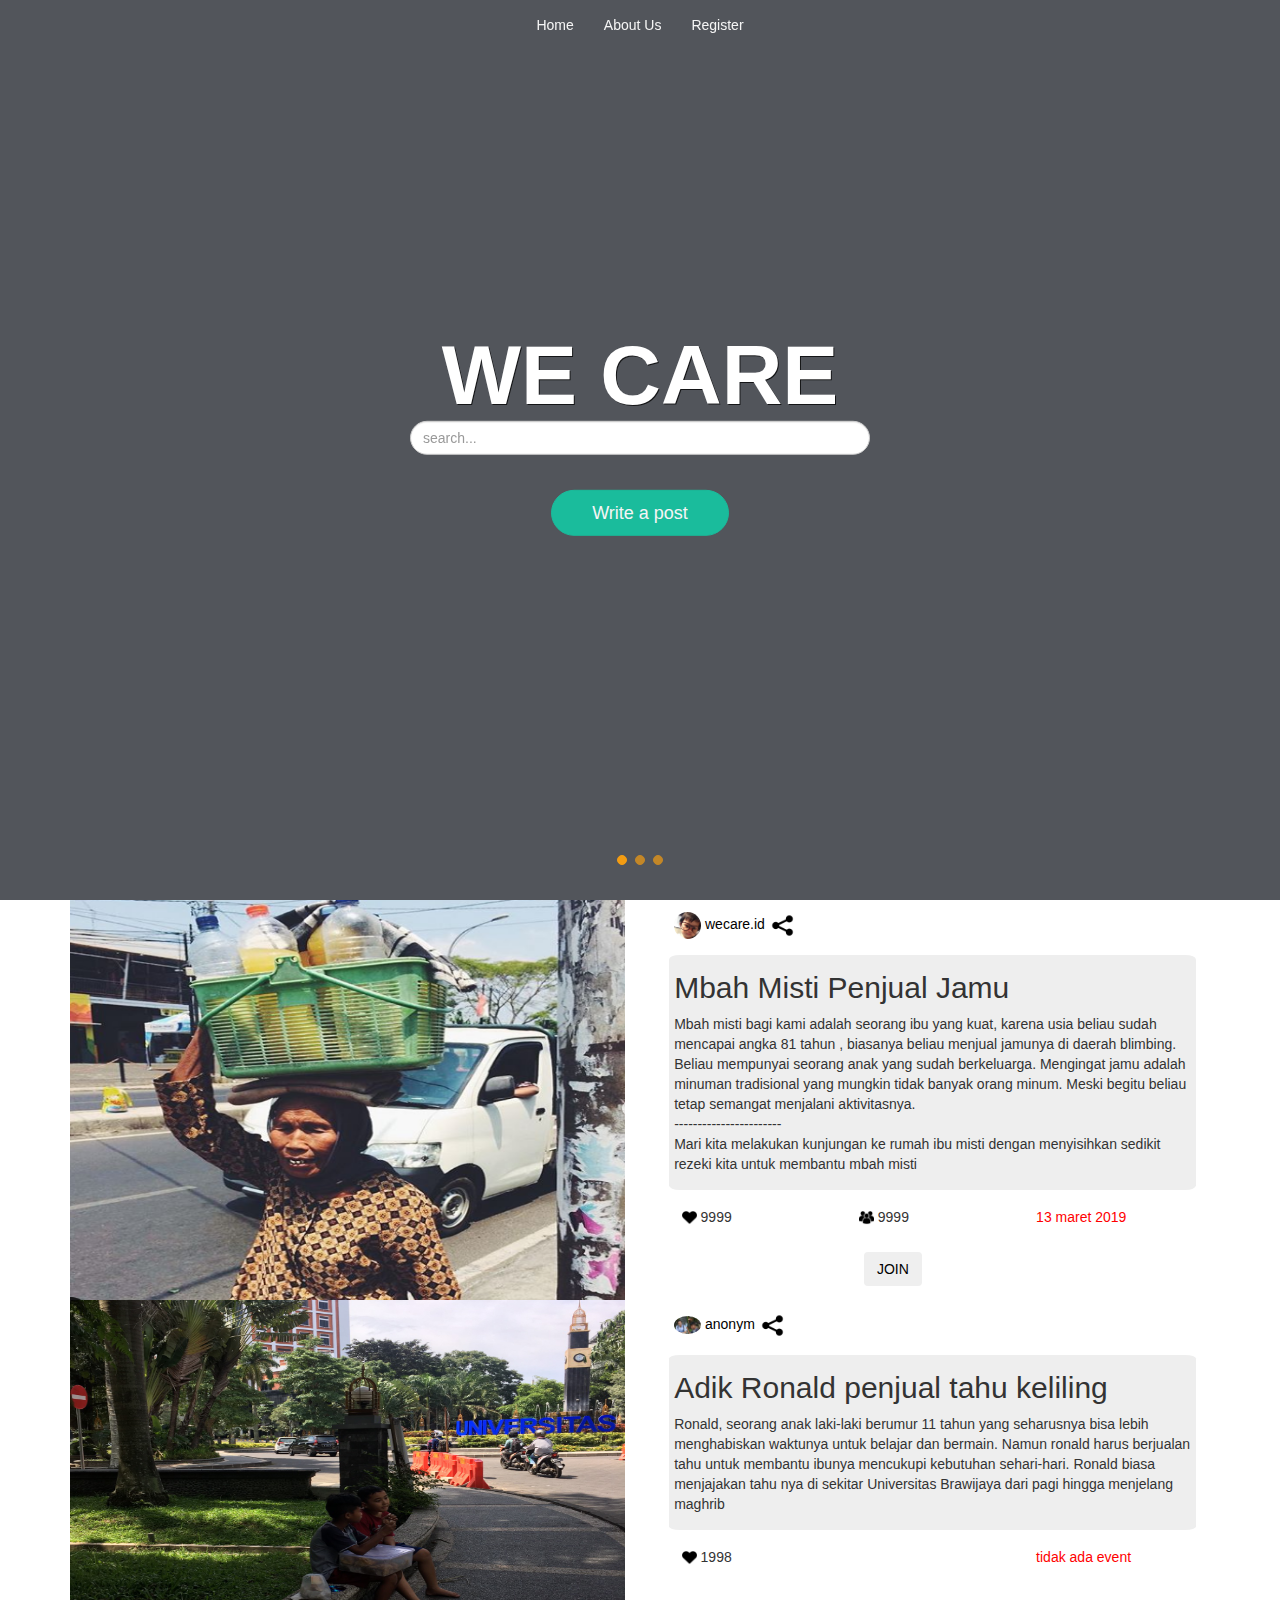
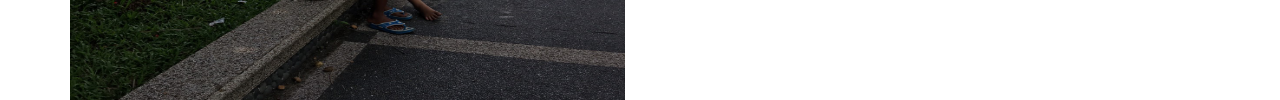
<file: index.html>
<!DOCTYPE html>
<html>

<head>
    <link href="//netdna.bootstrapcdn.com/bootstrap/3.2.0/css/bootstrap.min.css" rel="stylesheet" id="bootstrap-css">
    <link rel="stylesheet" href="css/style.css">
    <link rel="stylesheet" href="js/bootstrap.min.js">
    <script src="//code.jquery.com/jquery-1.11.1.min.js"></script>
    <script src="//netdna.bootstrapcdn.com/bootstrap/3.2.0/js/bootstrap.min.js"></script>
    <!------ Include the above in your HEAD tag ---------->
    <title></title>
</head>

<body>
    <div class="navbar navbar-fixed-top">
        <div class="container">

            <div class="collapse navbar-collapse">
                <ul class="nav navbar-nav navbar-left"></ul>
                <ul class="nav navbar-nav">
                    <li class="active"><a href="#">Home</a></li>
                    <li><a href="#">About Us</a></li>
                    <li><a href="login.html">Register</a></li>
                </ul>
                <ul class="nav navbar-nav navbar-right"></ul>
            </div>
        </div>
    </div>


    <div class="carousel fade-carousel slide" data-ride="carousel" data-interval="3000" id="bs-carousel">
        <!-- Overlay -->
        <div class="overlay"></div>

        <!-- Indicators -->
        <ol class="carousel-indicators">
            <li data-target="#bs-carousel" data-slide-to="0" class="active"></li>
            <li data-target="#bs-carousel" data-slide-to="1"></li>
            <li data-target="#bs-carousel" data-slide-to="2"></li>
        </ol>

        <!-- Wrapper for slides -->
        <div class="carousel-inner">
            <div class="item slides active">
                <div class="slide-1"></div>

            </div>
            <div class="item slides">
                <div class="slide-2"></div>

            </div>
            <div class="item slides">
                <div class="slide-3"></div>
            </div>
        </div>

        <div id="content-wrapper">
            <!-- PAGE CONTENT -->
            <div class="container">
                <div class="hero">
                    <hgroup>
                        <h1>WE CARE</h1>
                    </hgroup>

                    <div class="form-group col-sm-3"></div>
                    <div class="form-group col-sm-6">
                        <input type="text" class="form-control" id="search" placeholder="search...">
                    </div>
                    <div class="form-group col-sm-3"></div>
                    <div class="form-group col-sm-4"></div>
                    <div class="form-group col-sm-4">
                        <a href="createPost.html"><button class="btn btn-hero btn-lg" role="button">Write a post</button></a>
                    </div>
                    <div class="form-group col-sm-4"></div>
                </div>
            </div><!-- End Container -->
            <!-- PAGE CONTENT -->
        </div>
    </div>

    <div class="container py-3">
        <div class="card">
            <div class="row">
                <div class="foto col-md-6">
                    <img src="img/post1.png" width="100%">
                </div>
                <div class="keterangan col-md-6 px-3" style="background-color: white">
                    <div class="profil-user" style="margin-left:4%;">
                        <img src="img/profil.jpg" class="img-circle" width="5%">
                        <a href="profile.html" style="color:black">wecare.id</a>
                        <a href="/share"><img src="img/share.png" width="5%"></a>
                    </div>
                    <div class="card-block">
                        <h4 class="card-title">Mbah Misti Penjual Jamu</h4>
                        <p class="card-text">Mbah misti bagi kami adalah seorang ibu yang kuat, karena usia beliau
                            sudah
                            mencapai angka 81 tahun , biasanya beliau menjual jamunya di daerah blimbing. Beliau
                            mempunyai seorang anak yang sudah berkeluarga. Mengingat jamu adalah minuman tradisional
                            yang mungkin tidak banyak orang
                            minum. Meski begitu beliau tetap semangat menjalani aktivitasnya.<br>
                            -----------------------<br>
                            Mari kita melakukan kunjungan ke rumah ibu misti dengan menyisihkan sedikit rezeki kita
                            untuk membantu mbah misti
                        </p>


                    </div>
                    <div class="form-group col-md-12">
                        <div class="form-group col-xs-4">
                            <p><img src="img/like.png" width="15px"> 9999</p>
                        </div>
                        <div class="form-group col-xs-4">
                            <p><img src="img/pipel.png" width="15px"> 9999</p>
                        </div>
                        <div class="form-group col-xs-4">
                            <p style="color:red">13 maret 2019</p>

                        </div>
                        <div class="form-group col-md-12">
                            <div class="form-group col-xs-4">
                            </div>
                            <div class="form-group col-xs-4">
                                <a href="profile.html" style="color:black"><button class="btn " role="button">JOIN</button></a>
                            </div>
                            <div class="form-group col-xs-4">

                            </div>

                        </div>
                    </div>
                </div>
            </div>
        </div>
    </div>


    <div class="container py-3">
        <div class="card">
            <div class="row">
                <div class="foto col-md-6">
                    <img src="img/post.jpg" width="100%">
                </div>
                <div class="keterangan col-md-6 px-3" style="background-color: white">
                    <div class="profil-user" style="margin-left:4%;">
                        <img src="img/satu.JPG" class="img-circle" width="5%">
                        <a href="#" style="color:black">anonym</a>
                        <a href="/share"><img src="img/share.png" width="5%"></a>
                    </div>
                    <div class="card-block">
                        <h4 class="card-title">Adik Ronald penjual tahu keliling</h4>
                        <p class="card-text">Ronald, seorang anak laki-laki berumur 11 tahun yang seharusnya bisa lebih
                            menghabiskan waktunya untuk belajar dan bermain. Namun ronald harus berjualan tahu untuk
                            membantu ibunya mencukupi kebutuhan sehari-hari. Ronald biasa menjajakan tahu nya di
                            sekitar Universitas Brawijaya dari pagi hingga menjelang maghrib
                        </p>


                    </div>
                    <div class="form-group col-md-12">
                        <div class="form-group col-xs-4">
                            <p><img src="img/like.png" width="15px"> 1998</p>
                        </div>
                        <div class="form-group col-xs-4">
                        </div>
                        <div class="form-group col-xs-4">
                            <p style="color:red">tidak ada event</p>

                        </div>

                    </div>
                </div>
            </div>
        </div>
    </div>

</body>
</file>
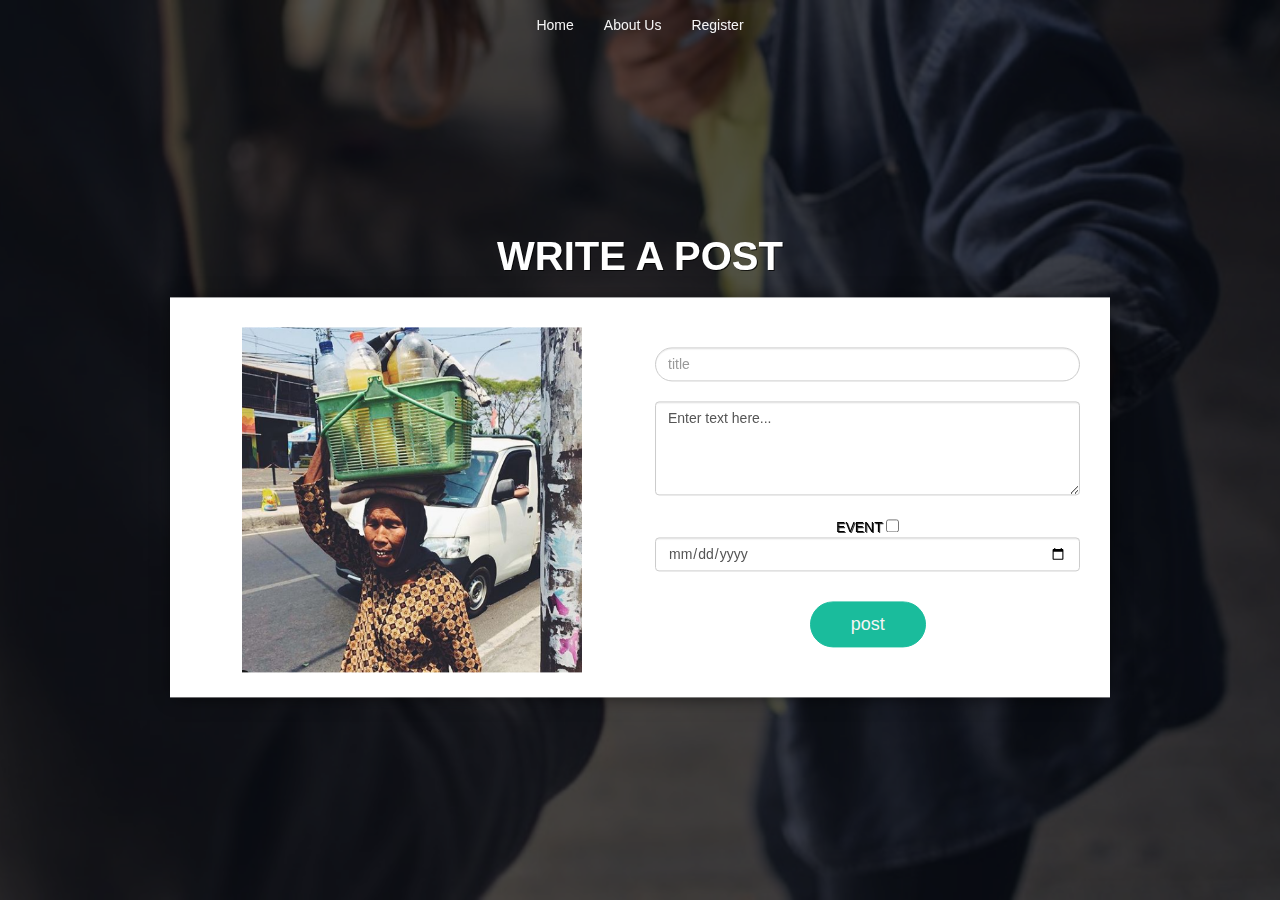
<file: createPost.html>
<!DOCTYPE html>

<head>
    <link href="//netdna.bootstrapcdn.com/bootstrap/3.2.0/css/bootstrap.min.css" rel="stylesheet" id="bootstrap-css">
    <link rel="stylesheet" href="css/style.css">
    <link rel="stylesheet" href="js/bootstrap.min.js">
    <script src="//code.jquery.com/jquery-1.11.1.min.js"></script>
    <script src="//netdna.bootstrapcdn.com/bootstrap/3.2.0/js/bootstrap.min.js"></script>
    <!------ Include the above in your HEAD tag ---------->
    <title></title>
</head>

<body background="img/bg.jpg" style="background: url(img/bg.jpg) no-repeat center center fixed;
background-size: cover;
height: 100%;">
    <div class="navbar navbar-fixed-top">
        <div class="container">

            <div class="collapse navbar-collapse">
                <ul class="nav navbar-nav navbar-left"></ul>
                <ul class="nav navbar-nav">
                    <li class="active"><a href="index.html">Home</a></li>
                    <li><a href="#">About Us</a></li>
                    <li><a href="login.html">Register</a></li>
                </ul>
                <ul class="nav navbar-nav navbar-right"></ul>
            </div>
        </div>
    </div>


    <div class="item slides active">
        <div class="overlay"></div>
        <div class="slide-1"></div>
        <div class="hero" style="margin-top: 2%;">
            <hgroup>
                <h1 style="font-size:40px">Write a post</h1>
            </hgroup>
            <div class="createpost row" style="background-color:white ;  padding-top: 3%; ">
                <div class="form-group col-md-12">
                    <div class="form-group col-xs-6">
                        <img src="img/post1.png" width="80%">

                    </div>
                    <div class="form-group col-xs-6">

                        <h2></h2>
                        <input type="text" class="form-control " id="search" placeholder="title">
                        <h2></h2>
                        <textarea name="comment" class="form-control" form="usrform" rows="4" cols="50">Enter text here...</textarea>
                        <br>
                        <p style="color:black;">event <input type="checkbox"><br><input type="date" name="bday" max="1979-12-31"
                                class="form-control">
                        </p>
                        <a href="index.html"><button class="btn btn-hero btn-lg " role="button">post</button></a>





                    </div>

                </div>

            </div>
        </div>
    </div>
</body>
</file>
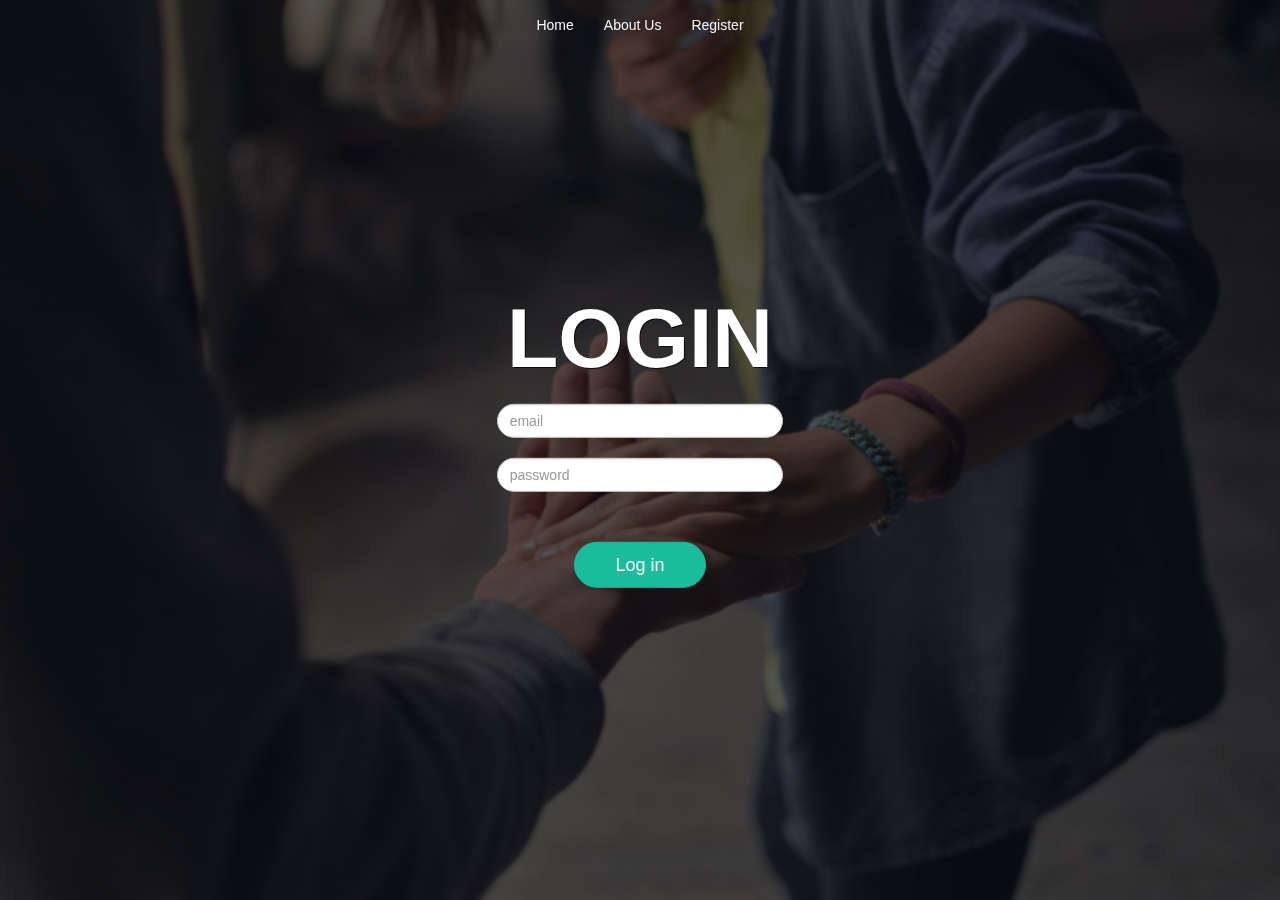
<file: login.html>
<!DOCTYPE html>
<html>

<head>
    <link href="//netdna.bootstrapcdn.com/bootstrap/3.2.0/css/bootstrap.min.css" rel="stylesheet" id="bootstrap-css">
    <link rel="stylesheet" href="css/style.css">
    <link rel="stylesheet" href="js/bootstrap.min.js">
    <script src="//code.jquery.com/jquery-1.11.1.min.js"></script>
    <script src="//netdna.bootstrapcdn.com/bootstrap/3.2.0/js/bootstrap.min.js"></script>
    <!------ Include the above in your HEAD tag ---------->
    <title></title>
</head>

<body background="img/bg.jpg" style="background: url(img/bg.jpg) no-repeat center center fixed;
background-size: cover;
height: 100%;">
    <div class="navbar navbar-fixed-top">
        <div class="container">

            <div class="collapse navbar-collapse">
                <ul class="nav navbar-nav navbar-left"></ul>
                <ul class="nav navbar-nav">
                    <li class="active"><a href="index.html">Home</a></li>
                    <li><a href="#">About Us</a></li>
                    <li><a href="login.html">Register</a></li>
                </ul>
                <ul class="nav navbar-nav navbar-right"></ul>
            </div>
        </div>
    </div>

    <div class="item slides active">
        <div class="overlay"></div>
        <div class="slide-1"></div>
        <div class="hero">
            <hgroup>
                <h1>Login</h1>
            </hgroup>
            <div class="form-group col-md-12">
                <div class="form-group col-xs-4">
                </div>
                <div class="form-group col-xs-4">

                    <h2></h2>
                    <input type="text" class="form-control " id="search" placeholder="email">
                    <h2></h2>
                    <input type="password" class="form-control" id="search" placeholder="password">
                </div>
                <div class="form-group col-xs-4">
                </div>
            </div>
            <button class="btn btn-hero btn-lg " role="button">Log in</button>
        </div>
    </div>
</body>
</file>
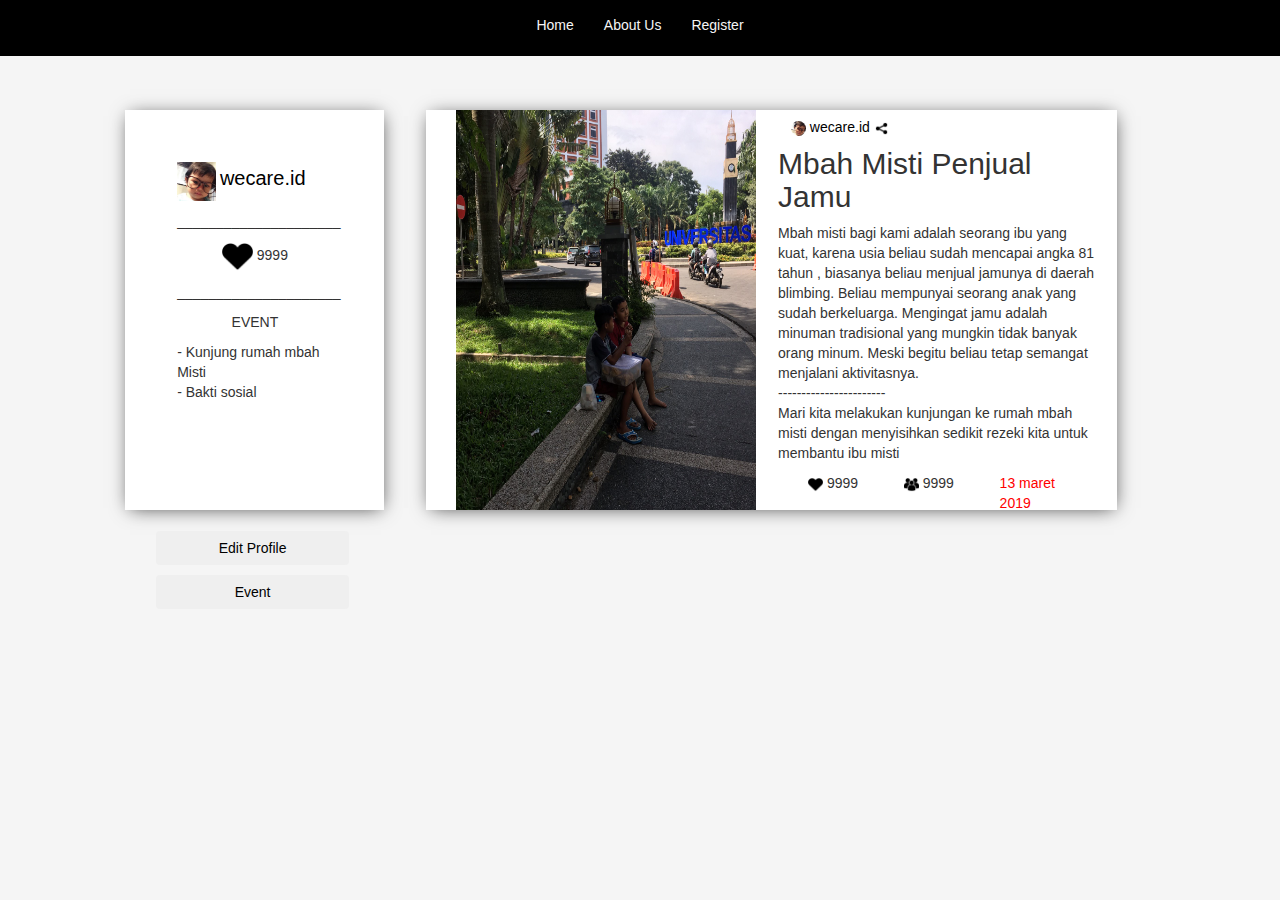
<file: profile.html>
<!DOCTYPE html>
<html>

<head>
    <link href="//netdna.bootstrapcdn.com/bootstrap/3.2.0/css/bootstrap.min.css" rel="stylesheet" id="bootstrap-css">
    <link rel="stylesheet" href="css/style.css">
    <link rel="stylesheet" href="js/bootstrap.min.js">
    <script src="//code.jquery.com/jquery-1.11.1.min.js"></script>
    <script src="//netdna.bootstrapcdn.com/bootstrap/3.2.0/js/bootstrap.min.js"></script>
    <!------ Include the above in your HEAD tag ---------->
    <title></title>
</head>

<body style="background-color: whitesmoke;
height: 100%;">
    <div class="navbar navbar-fixed-top" style="background-color:black">
        <div class="container">
            <div class="collapse navbar-collapse">
                <ul class="nav navbar-nav navbar-left"></ul>
                <ul class="nav navbar-nav">
                    <li class="active"><a href="index.html">Home</a></li>
                    <li><a href="#">About Us</a></li>
                    <li><a href="login.html">Register</a></li>
                </ul>
                <ul class="nav navbar-nav navbar-right"></ul>
            </div>
        </div>
    </div>

    <div class="col-md-10" style="margin:7%">
        <div class="profil row col-md-3 col-md-12" style="padding:5%">
            <p text-align="left"><img src="img/profil.jpg" class="form-groupimg-circle" width="25%">
                <a href="profile.html" style="color:black ; font-size: 20px">wecare.id</a></p>
            <p>
                _____________________
            </p>
            <p style="text-align:center"><img src="img/like.png" width="20%"> 9999</p>
            <p>
                _____________________
            </p>
            <p style="text-align:center">EVENT</p>
            <p text-align="left">- Kunjung rumah mbah Misti<br> - Bakti sosial
        </div>

        <div class="profil row col-md-8">
            <div class="foto col-md-6">
                <img src="img/post.jpg" width="100%">
            </div>
            <div class="keterangan col-md-6 px-3" style="background-color: white">
                <div class="profil-user" style="margin-left:4%;">
                    <img src="img/profil.jpg" class="img-circle" width="5%">
                    <a href="/wecare" style="color:black">wecare.id</a>
                    <a href="/share"><img src="img/share.png" width="5%"></a>
                </div>
                <h4 class="card-title">Mbah Misti Penjual Jamu</h4>
                <p class="card-text">Mbah misti bagi kami adalah seorang ibu yang kuat, karena usia beliau
                    sudah
                    mencapai angka 81 tahun , biasanya beliau menjual jamunya di daerah blimbing. Beliau
                    mempunyai seorang anak yang sudah berkeluarga. Mengingat jamu adalah minuman tradisional
                    yang mungkin tidak banyak orang
                    minum. Meski begitu beliau tetap semangat menjalani aktivitasnya.<br>
                    -----------------------<br>
                    Mari kita melakukan kunjungan ke rumah mbah misti dengan menyisihkan sedikit rezeki kita
                    untuk membantu ibu misti
                </p>
                <div class="form-group col-md-12">
                    <div class="form-group col-xs-4">
                        <p><img src="img/like.png" width="15px"> 9999</p>
                    </div>
                    <div class="form-group col-xs-4">
                        <p><img src="img/pipel.png" width="15px"> 9999</p>
                    </div>
                    <div class="form-group col-xs-4">
                        <p style="color:red">13 maret 2019</p>
                    </div>
                    <div class="form-group col-md-12">
                        <div class="form-group col-xs-4">
                        </div>
                        <div class="form-group col-xs-4">
                        </div>
                        <div class="form-group col-xs-4">
                        </div>
                    </div>
                </div>
            </div>
        </div>

        <div class=" col-md-3 col-md-12" style="padding-left:5%">
            <p text-align="center"><a href="editprofil.html" style="color:black"><button class="btn " role="button"
                        style="width:100%;">Edit
                        Profile</button></a></p>
            <p text-align="center"><a href="event.html" style="color:black"><button class="btn" role="button"
                        style="width:100%;">Event</button></a></p>

        </div>
        <div class=" col-md-8">
        </div>
    </div>
</body>
</file>
<file: css/style.css>
/*
Fade content bs-carousel with hero headers
Code snippet by maridlcrmn (Follow me on Twitter @maridlcrmn) for Bootsnipp.com
Image credits: unsplash.com
*/

/********************************/

/*       Fade Bs-carousel       */

/********************************/

.fade-carousel {
    position: relative;
    height: 100vh;
}

.fade-carousel .carousel-inner .item {
    height: 100vh;
}

.fade-carousel .carousel-indicators>li {
    margin: 0 2px;
    background-color: #f39c12;
    border-color: #f39c12;
    opacity: .7;
}

.fade-carousel .carousel-indicators>li.active {
    width: 10px;
    height: 10px;
    opacity: 1;
}

/********************************/

/*          Hero Headers        */

/********************************/

.hero {
    position: absolute;
    top: 50%;
    left: 50%;
    z-index: 3;
    color: #fff;
    text-align: center;
    text-transform: uppercase;
    text-shadow: 1px 1px 0 rgba(0, 0, 0, .75);
    -webkit-transform: translate3d(-50%, -50%, 0);
    -moz-transform: translate3d(-50%, -50%, 0);
    -ms-transform: translate3d(-50%, -50%, 0);
    -o-transform: translate3d(-50%, -50%, 0);
    transform: translate3d(-50%, -50%, 0);
}

.hero h1 {
    font-size: 6em;
    font-weight: bold;
    margin: 0;
    padding: 0;
}

.fade-carousel .carousel-inner .item .hero {
    opacity: 0;
    -webkit-transition: 2s all ease-in-out .1s;
    -moz-transition: 2s all ease-in-out .1s;
    -ms-transition: 2s all ease-in-out .1s;
    -o-transition: 2s all ease-in-out .1s;
    transition: 2s all ease-in-out .1s;
}

.fade-carousel .carousel-inner .item.active .hero {
    opacity: 1;
    -webkit-transition: 2s all ease-in-out .1s;
    -moz-transition: 2s all ease-in-out .1s;
    -ms-transition: 2s all ease-in-out .1s;
    -o-transition: 2s all ease-in-out .1s;
    transition: 2s all ease-in-out .1s;
}

/********************************/

/*            Overlay           */

/********************************/

.overlay {
    position: absolute;
    width: 100%;
    height: 100%;
    z-index: 2;
    background-color: #080d15;
    opacity: .7;
}

/********************************/

/*          Custom Buttons      */

/********************************/

.btn.btn-lg {
    padding: 10px 40px;
}

.btn.btn-hero, .btn.btn-hero:hover, .btn.btn-hero:focus {
    color: #f5f5f5;
    background-color: #1abc9c;
    border-color: #1abc9c;
    outline: none;
    margin: 20px auto;
    border-radius: 25px;
}

/********************************/

/*       Slides backgrounds     */

/********************************/

.fade-carousel .slides .slide-1, .fade-carousel .slides .slide-2, .fade-carousel .slides .slide-3 {
    height: 100vh;
    background-size: cover;
    background-position: center center;
    background-repeat: no-repeat;
}

.fade-carousel .slides .slide-1 {
    background-image: url(https://images.unsplash.com/photo-1461532257246-777de18cd58b?ixlib=rb-1.2.1&ixid=eyJhcHBfaWQiOjEyMDd9&auto=format&fit=crop&w=1510&q=80);
}

.fade-carousel .slides .slide-2 {
    background-image: url(https://images.unsplash.com/photo-1463974554539-5a24359b7e47?ixlib=rb-1.2.1&ixid=eyJhcHBfaWQiOjEyMDd9&auto=format&fit=crop&w=1506&q=80);
}

.fade-carousel .slides .slide-3 {
    background-image: url(https://images.unsplash.com/photo-1437912958086-300d70657a11?ixlib=rb-1.2.1&ixid=eyJhcHBfaWQiOjEyMDd9&auto=format&fit=crop&w=750&q=80);
}

/********************************/

/*          Media Queries       */

/********************************/

@media screen and (min-width: 980px) {
    .hero {
        width: 980px;
    }
}

@media screen and (max-width: 640px) {
    .hero h1 {
        font-size: 4em;
    }
}

section {
    background: yellow;
}

.banner {
    background: white;
    min-height: 200px;
}

.banner .row {
    text-align: center;
    margin-top: 50px;
}

.banner h1 {
    color: white;
}

/***********************************************************************
*  OPAQUE NAVBAR SECTION
***********************************************************************/

.opaque-navbar {
    /* Transparent = rgba(0,0,0,0) / Translucent = (0,0,0,0.5)  */
    height: 60px;
    border-bottom: 0px;
    transition: background-color .5s ease 0s;
}

.opaque-navbar.opaque {
    height: 60px;
    transition: background-color .5s ease 0s;
}

ul.dropdown-menu {
    background-color: black;
}

@media (max-width: 992px) {
    body {
        background: white;
    }
    .opaque-navbar {
        height: 60px;
        transition: background-color .5s ease 0s;
    }
}

.navbar .navbar-nav {
    display: inline-block;
    float: none;
}

.navbar .navbar-collapse {
    text-align: center;
}

a {
    color: whitesmoke;
    text-decoration: none;
}

.nav>li>a:hover {
    color: goldenrod;
    background-color: black;
}

.nav>li>a:focus {
    color: goldenrod;
    background-color: black;
}

#search {
    border-radius: 25px;
}

.body {
    padding: 10px;
    margin: 10px;
}

.card-title {
    font-size: 30px;
}

.createpost {
    margin: 2%;
    box-shadow: 1px 2px 18px -4px rgba(0, 0, 0, 0.75);
    height: 400px;
    background-color: #ffffff;
}

.card-block {
    margin: 3%;
    padding: 1%;
    background-color: rgb(238, 238, 238);
    border-radius: 2%;
    height: auto;
}

.keterangan {
    height: 400px;
    padding: 1%;
    background-color: white;
}

.foto img {
    margin: 0px;
    height: 400px;
}

.thumbnail {
    border: 0;
    background-color: transparent;
}

.eventcard {
    background-color: goldenrod;
    margin: 4%;
    border-radius: 5%;
    height: 400px;
    box-shadow: 1px 2px 18px -4px rgba(0, 0, 0, 0.75);
}

.profil{
    margin: 2%;
    box-shadow: 1px 2px 18px -4px rgba(0, 0, 0, 0.75);
    height: 400px;
    background-color: #ffffff;
}
</file>
